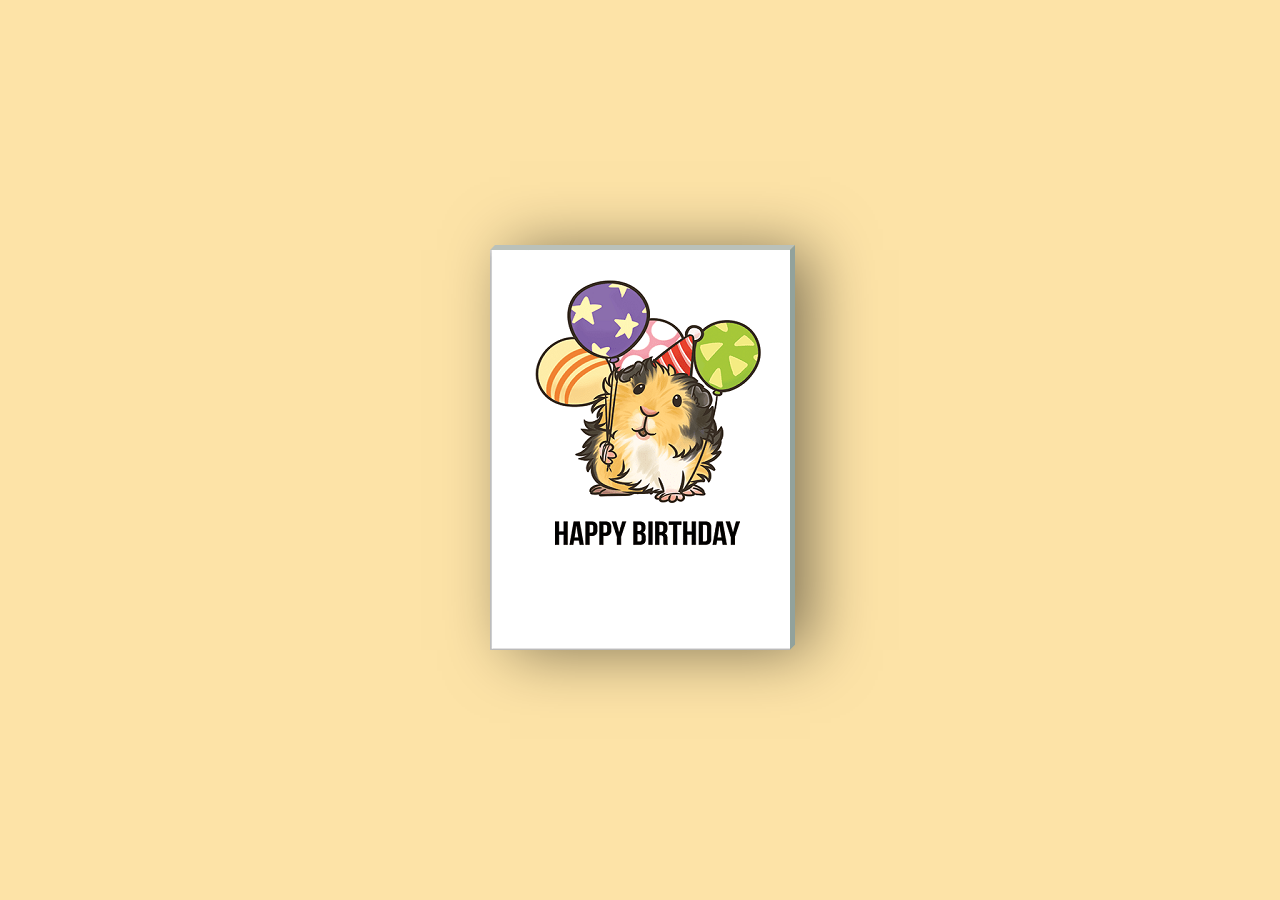
<file: index.html>
<!DOCTYPE html>
<html lang="en">
<head>
    <meta charset="UTF-8">
    <meta http-equiv="X-UA-Compatible" content="IE=edge">
    <meta name="viewport" content="width=device-width, initial-scale=1.0">
    <link rel="stylesheet" href="book_effect.css">
    <title>Feliz Cumpleaños Amor</title>
</head>
<body>
    <div class="card">
		<div class="imgBox">
			<div class="bark"></div>
			<img src="300x400.png">
		</div>
		<div class="details">
			<h4 class="color1">Eres la osita mas hermosa e increible</h2>
			<h4 class="color2 margin">Que tengas un lindo dia y cumpleaños</h3>
			<p>Querida Osita,</p>
			<p>Eres una chica maravillosa y cariñosa</p>
			<p>Eres una chica unica, inteligente y preciosa</p>
			<p>La chica que me saca muchas sonrisas</p>
			<p>Me probocas querer besarte y abrazarte</p>
			<p>Agradezco a la vida el poder conocerte</p>
			<p>entre todos los deseos que guardo para ti</p>
			<p>ver siempre esa sonrisa en tu hermosa carita</p>
			<p class="text-right">Feliz Cumpleaños, mi princesa!!</p>
			<p class="text-right">Con amor William. Tu osito :3</p>
            <p class="text-right"><a href="happyB.html">click aqui</a></p>
		</div>
	</div>
</body>
</html>
</file>
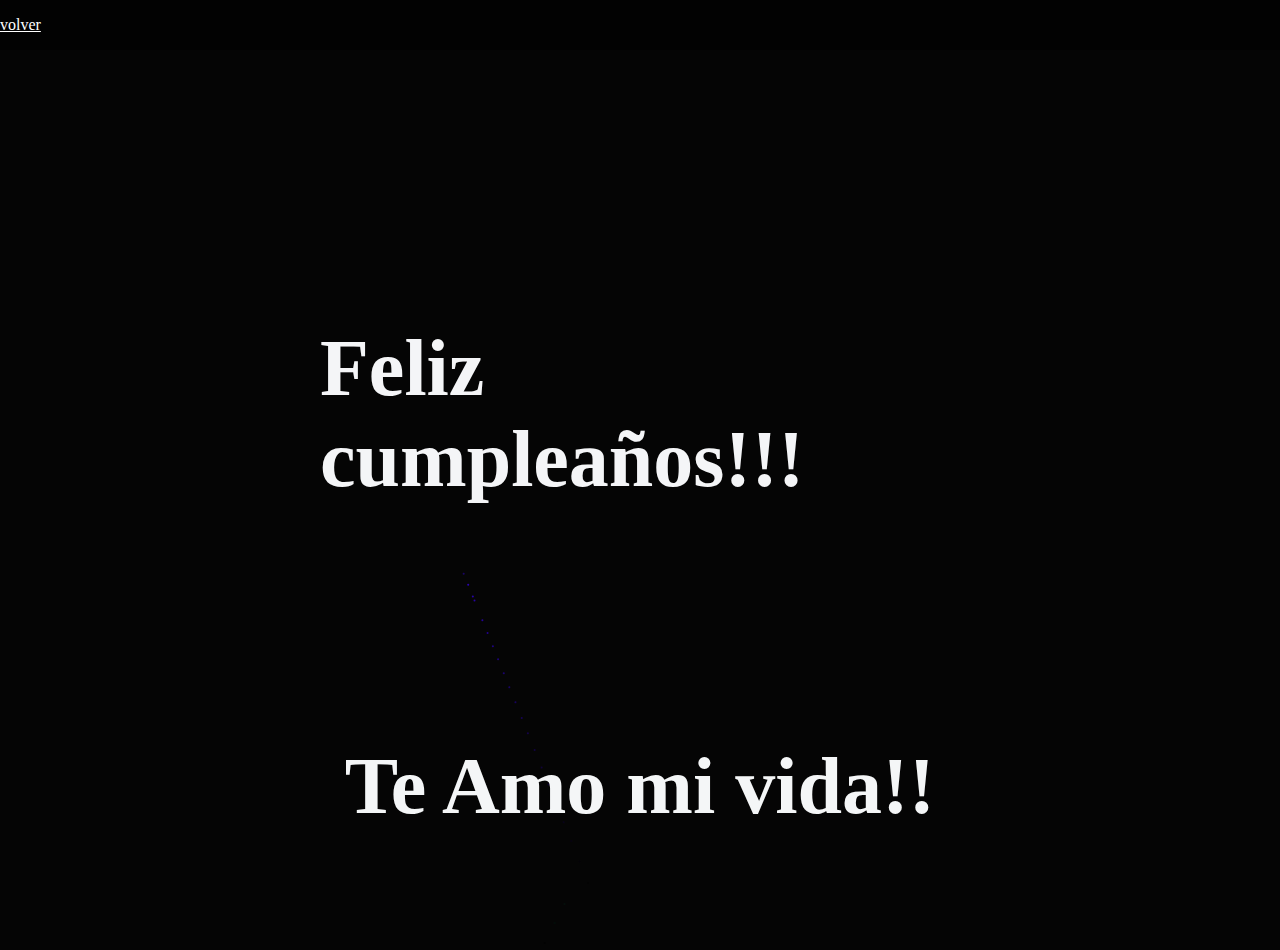
<file: happyB.html>
<!DOCTYPE html>
<html lang="en">

<head>
    <meta charset="UTF-8">
    <meta http-equiv="X-UA-Compatible" content="IE=edge">
    <meta name="viewport" content="width=device-width, initial-scale=1.0">
    <link rel="stylesheet" href="style.css">
    <title>Feliz Cumpleaños Osita!</title>
</head>

<body>
    <h1>Feliz cumpleaños!!!</h1>
    <h2>Te Amo mi vida!!</h2>
    <p><a href="index.html">volver</a></p>
    <canvas id="birthday"></canvas>
    <script src="style.js"></script>
</body>

</html>
</file>
<file: book_effect.css>
@import url('https://fonts.googleapis.com/css?family=Indie+Flower');
@import url('https://fonts.googleapis.com/css?family=Amatic+SC');

body {
	font-family: 'Indie Flower', cursive !important;
  background: #FDE3A7; /*CAPE HONEY*/
	margin: 0px;
	padding: 0px;
}

::selection {
	background: transparent;
}

h4 {
	font-size: 26px;
	line-height: 1px;
	font-family: 'Amatic SC', cursive !important;
}

.color1{color:#1BBC9B}/*MOUNTAIN MEADOW*/
.color2{color:#C0392B/*TALL POPPY*/}


.card {
	color: #013243; /*SHERPA BLUE*/
	position: absolute;
	top: 50%;
	left: 50%;
	width: 300px;
	height: 400px;
	background: #e0e1dc;
	transform-style: preserve-3d;
	transform: translate(-50%,-50%) perspective(2000px);
	box-shadow: inset 300px 0 50px rgba(0,0,0,.5), 20px 0 60px rgba(0,0,0,.5);
	transition: 1s;
}

.card:hover {
	transform: translate(-50%,-50%) perspective(2000px) rotate(15deg) scale(1.2);
	box-shadow: inset 20px 0 50px rgba(0,0,0,.5), 0 10px 100px rgba(0,0,0,.5);
}

.card:before {
	content:'';
	position: absolute;
	top: -5px;
	left: 0;
	width: 100%;
	height: 5px;
	background: #BAC1BA;
	transform-origin: bottom;
	transform: skewX(-45deg);
}

.card:after {
	content: '';
	position: absolute;
	top: 0;
	right: -5px;
	width: 5px;
	height: 100%;
	background: #92A29C;
	transform-origin: left;
	transform: skewY(-45deg);
}

.card .imgBox {
	width: 100%;
	height: 100%;
	position: relative;
	transform-origin: left;
	transition: .7s;
}

.card .bark {
	position: absolute;
	background: #e0e1dc;
	width: 100%;
	height: 100%;
	opacity: 0;
	transition: .7s;
}

.card .imgBox img {
	min-width: 250px;
	max-height: 400px;
}

.card:hover .imgBox {
	transform: rotateY(-135deg);
}

.card:hover .bark {
	opacity: 1;
	transition: .6s;
  box-shadow: 300px 200px 100px rgba(0, 0, 0, .4) inset;
}

.card .details {
	position: absolute;
	top: 0;
	left: 0;
	box-sizing: border-box;
	padding: 0 0 0 10px;
	z-index: -1;
	margin-top: 70px;
}

.card .details p {
	font-size: 15px;
	line-height: 5px;
	transform: rotate(-10deg);
	padding: 0 0 0 20px;
}

.card .details h4 {
	text-align: center;
}

.text-right {
	text-align: right;
}
</file>
<file: style.css>
body {
  margin: 0;
  background: #020202;
  cursor: crosshair;
}
canvas{display:block}
h1 {
  position: absolute;
  top: 40%;
  left: 50%;
  transform: translate(-50%, -50%);
  color: #F4F5F7;
  font-family: "Impact,Charcoal,sans-serif";
  font-size: 5em;
  font-weight: 800;
  -webkit-user-select: none;
  user-select: none;
}
h2 {
  position: absolute;
  top: 80%;
  left: 50%;
  transform: translate(-50%, -50%);
  color: #F4F6F7;
  font-family: "Impact,Charcoal,sans-serif";
  font-size: 5em;
  font-weight: 800;
  -webkit-user-select: none;
  user-select: none;
}

a {
  color: white;
}
</file>
